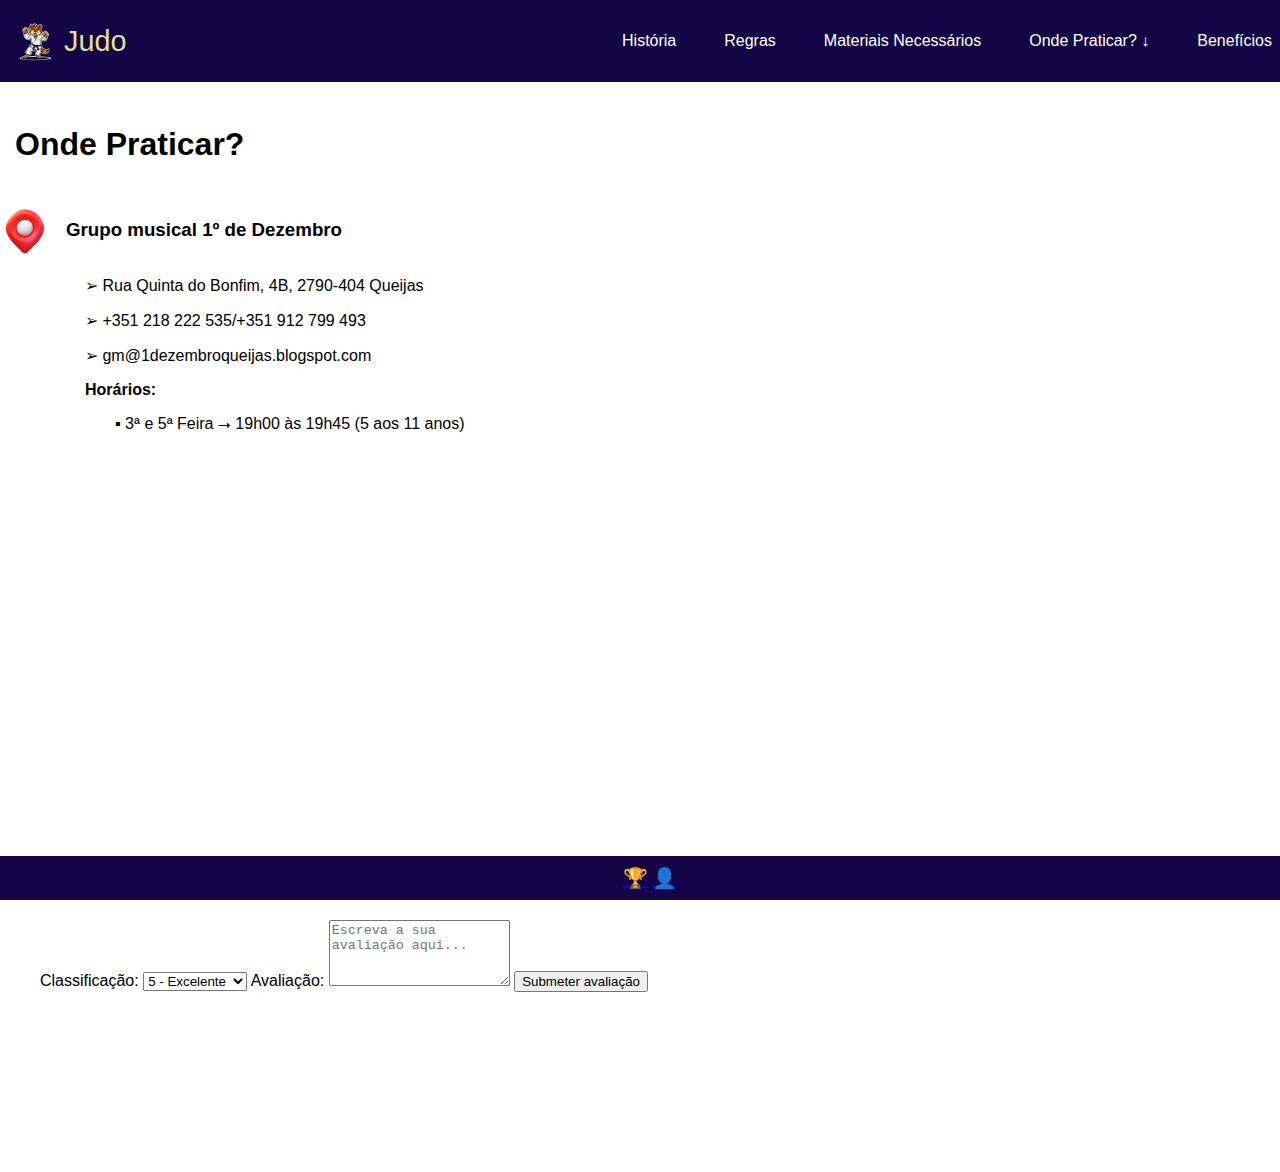
<file: 1dezembro.html>
<!DOCTYPE html>
<html lang="pt-pt">
<head>
  <meta charset="UTF-8" />
  <meta name="viewport" content="width=device-width, initial-scale=1.0" />
  <title>História do Judo</title>
  <link rel="stylesheet" href="judo-mobile.css" />
</head>
<body>

  <nav class="menu">
    <input type="checkbox" id="menu-toggle" />
    <label for="menu-toggle" class="menu-icon">&#9776;</label>

    <div class="logo">
      <img src="mascote-judo.png" alt="Logo Judo" class="logo-img" />
      <span>Judo</span>
    </div>

    <ul class="menu-list">
       <li><a href="historia.html" class="menu-item">História</a></li>
      <li><a href="regras.html" class="menu-item">Regras</a></li>
      <li><a href="materiais.html" class="menu-item">Materiais Necessários</a></li>
      <li>
        <div class="menu-item" id="praticarBtn">Onde Praticar? ↓</div>
        <ul class="submenu-list" id="praticarSubmenu">
          <li><a href="carnaxide.html" class="submenu-item">Carnaxide</a></li>
          <li><a href="alges.html" class="submenu-item">Sport Algés e Dafundo</a></li>
          <li><a href="1dezembro.html" class="submenu-item">Grupo Musical 1º de Dezembro</a></li>
        </ul>
      </li>
      <li><a href="beneficios.html" class="menu-item">Benefícios</a></li>
    </ul>
  </nav>
   <script src="script.js"></script>
    </nav>
 
  <main>
    <div class="clube-info">
      <h1>Onde Praticar?</h1>
    </div>    
    <div class="clube-info">
        <img src="icons8-localização-94.png" class="clube-img">
        <h3><strong>Grupo musical 1º de Dezembro</strong></h3>
    </div>

    <div class="texto">
    <div class="texto">
    <p>➢ Rua Quinta do Bonfim, 4B, 2790-404 Queijas</p>
    <p>➢ +351 218 222 535/+351 912 799 493</p>
    <p>➢ gm@1dezembroqueijas.blogspot.com</p>
    <p><strong>Horários:</strong></p>
    <div class="texto1">
        <p>▪ 3ª e 5ª Feira ⭢ 19h00 às 19h45 (5 aos 11 anos)</p>
    </div>
    <div class="mapa">
        <iframe 
          src="https://www.google.com/maps/embed?pb=!1m18!1m12!1m3!1d6219.754282300512!2d-9.259111212272073!3d38.71755816945157!2m3!1f0!2f0!3f0!3m2!1i1024!2i768!4f13.1!3m3!1m2!1s0xd193391bcd01611%3A0x6b10bcf48923ce9c!2sR.%20Quinta%20do%20Bonfim%204B%2C%202790-404%20Queijas!5e0!3m2!1spt-PT!2spt!4v1714928500485!5m2!1spt-PT!2spt" 
          width="100%" 
          height="300" 
          style="border:0; border-radius: 10px;" 
          allowfullscreen="" 
          loading="lazy" 
          referrerpolicy="no-referrer-when-downgrade">
        </iframe>
      </div>
 </main>

 <main>
  <div class="container">
        <form class="avaliar">
            <h2>Avalie o espaço</h2>

            <label for="rating">Classificação:</label>
            <select id="rating" name="rating">
                <option value="5">5 - Excelente</option>
                <option value="4">4 - Muito bom</option>
                <option value="3">3 - Bom</option>
                <option value="2">2 - Suficiente</option>
                <option value="1">1 - Negativo</option>
            </select>

            <label for="review">Avaliação:</label>
            <textarea id="review" name="review" rows="4" placeholder="Escreva a sua avaliação aqui..." required></textarea>

            <button type="submit">Submeter avaliação</button>
        </form>
 </main>

 <footer>
    <div class="footer footer-icons">
         <span><a href="index.htmll">🏆</a></span>
        <span><a href="perfil.html">👤</a></span>
    </div>
</footer>

</body>
</html>
</file>
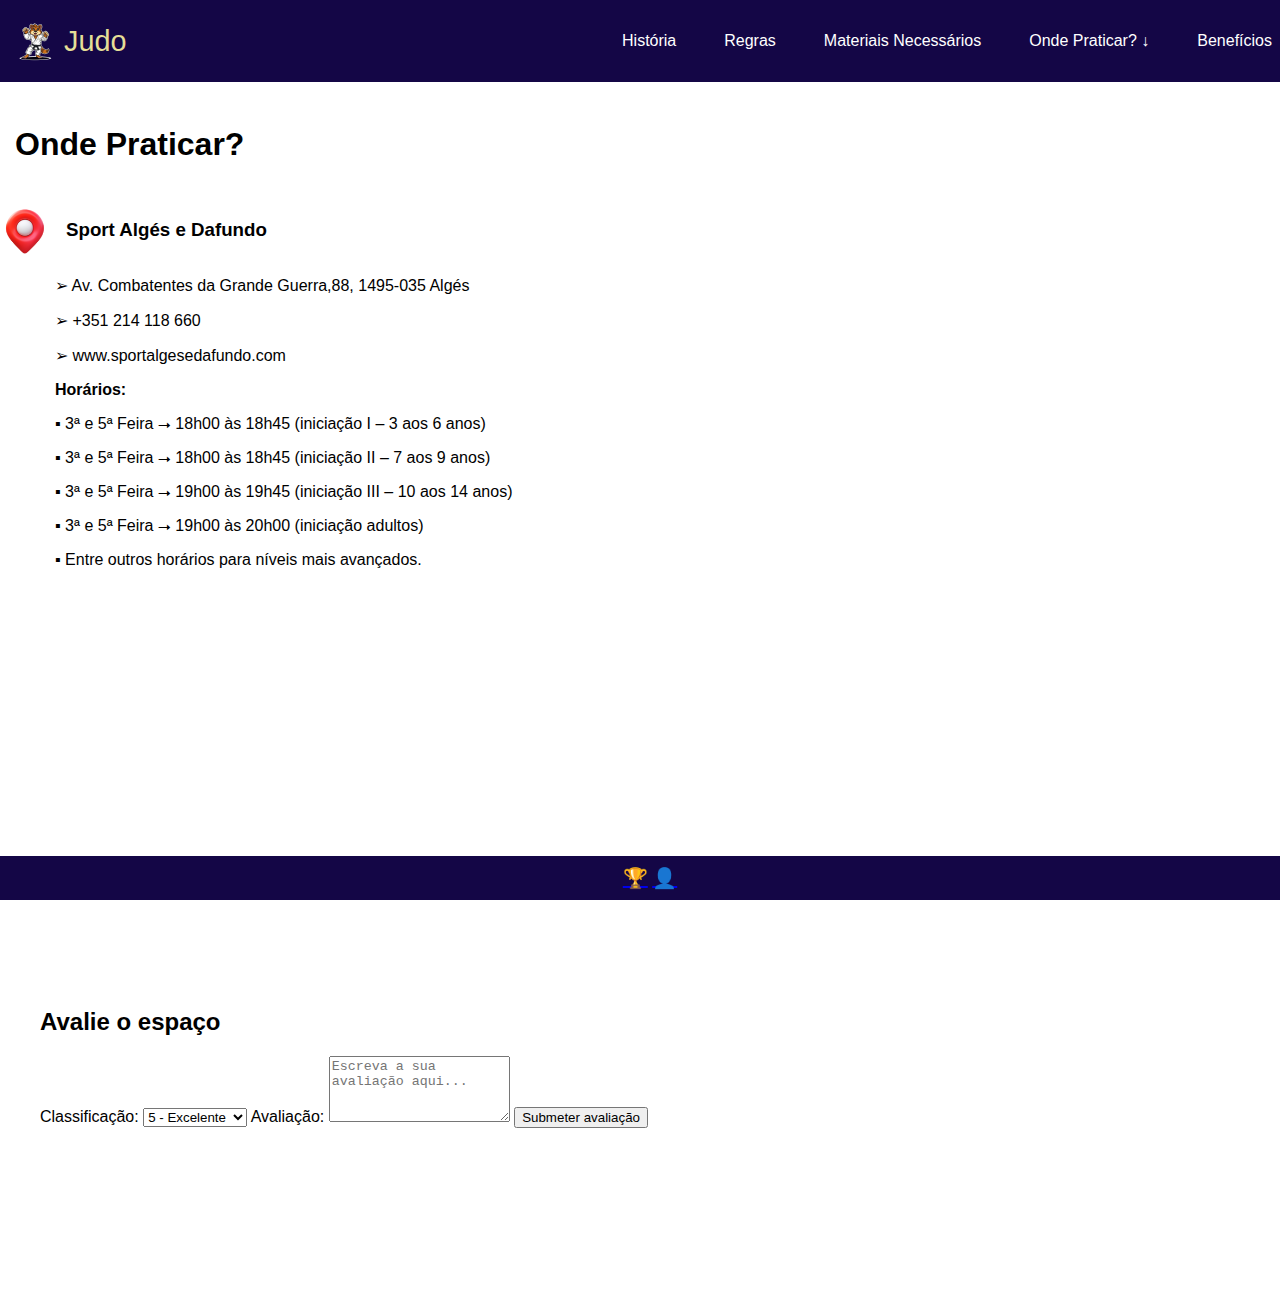
<file: alges.html>
<!DOCTYPE html>
<html lang="pt-pt">
<head>
  <meta charset="UTF-8" />
  <meta name="viewport" content="width=device-width, initial-scale=1.0" />
  <title>Sport Algés e Dafundo</title>
  <link rel="stylesheet" href="judo-mobile.css" />
</head>
<body>

  <nav class="menu">
    <input type="checkbox" id="menu-toggle" />
    <label for="menu-toggle" class="menu-icon">&#9776;</label>

    <div class="logo">
      <img src="mascote-judo.png" alt="Logo Judo" class="logo-img" />
      <span>Judo</span>
    </div>

    <ul class="menu-list">
       <li><a href="historia.html" class="menu-item">História</a></li>
      <li><a href="regras.html" class="menu-item">Regras</a></li>
      <li><a href="materiais.html" class="menu-item">Materiais Necessários</a></li>
      <li>
        <div class="menu-item" id="praticarBtn">Onde Praticar? ↓</div>
        <ul class="submenu-list" id="praticarSubmenu">
          <li><a href="carnaxide.html" class="submenu-item">Carnaxide</a></li>
          <li><a href="alges.html" class="submenu-item">Sport Algés e Dafundo</a></li>
          <li><a href="1dezembro.html" class="submenu-item">Grupo Musical 1º de Dezembro</a></li>
        </ul>
      </li>
      <li><a href="beneficios.html" class="menu-item">Benefícios</a></li>
    </ul>
  </nav>
   <script src="script.js"></script>

  <main>
    <div class="clube-info">
      <h1>Onde Praticar?</h1>
    </div>    
    <div class="clube-info">
        <img src="icons8-localização-94.png" class="clube-img">
        <h3><strong>Sport Algés e Dafundo</strong></h3>
    </div>

    <div class="texto">
      <p>➢ Av. Combatentes da Grande Guerra,88, 1495-035 Algés</p>
      <p>➢ +351 214 118 660</p>
      <p>➢ www.sportalgesedafundo.com</p>
      <p><strong>Horários:</strong></p>
    </div>

    <div class="texto1">
      <p>▪ 3ª e 5ª Feira ⭢ 18h00 às 18h45 (iniciação I – 3 aos 6 anos)</p>
      <p>▪ 3ª e 5ª Feira ⭢ 18h00 às 18h45 (iniciação II – 7 aos 9 anos)</p>
      <p>▪ 3ª e 5ª Feira ⭢ 19h00 às 19h45 (iniciação III – 10 aos 14 anos)</p>
      <p>▪ 3ª e 5ª Feira ⭢ 19h00 às 20h00 (iniciação adultos)</p>
      <p>▪ Entre outros horários para níveis mais avançados.</p>
    </div>

    <div class="mapa">
      <iframe 
        src="https://www.google.com/maps/embed?pb=!1m18!1m12!1m3!1d6225.517008747607!2d-9.22807440738326!3d38.702157065249584!2m3!1f0!2f0!3f0!3m2!1i1024!2i768!4f13.1!3m3!1m2!1s0xd193367e4a89ed1%3A0x2a3fbd792bbdc9f7!2sAv.%20Combatentes%20da%20Grande%20Guerra%2088%2C%201495-035%20Alg%C3%A9s!5e0!3m2!1spt-PT!2spt!4v1714928306675!5m2!1spt-PT!2spt" 
        width="100%" 
        height="300" 
        style="border:0; border-radius: 10px;" 
        allowfullscreen="" 
        loading="lazy" 
        referrerpolicy="no-referrer-when-downgrade">
      </iframe>
    </div>
  </main>

  <script>
    const submenuToggle = document.querySelector('.submenu-toggle');
    submenuToggle.addEventListener('click', function (e) {
      e.preventDefault();
      this.parentElement.classList.toggle('open');
    });
  </script>
  
<main>
<div class="container">
        <form class="avaliar">
            <h2>Avalie o espaço</h2>

            
            <label for="rating">Classificação:</label>
            <select id="rating" name="rating">
                <option value="5">5 - Excelente</option>
                <option value="4">4 - Muito bom</option>
                <option value="3">3 - Bom</option>
                <option value="2">2 - Suficiente</option>
                <option value="1">1 - Negativo</option>
            </select>

            <label for="review">Avaliação:</label>
            <textarea id="review" name="review" rows="4" placeholder="Escreva a sua avaliação aqui..." required></textarea>

            <button type="submit">Submeter avaliação</button>
        </form>
 </main>

<footer>
    <div class="footer footer-icons">
         <span><a href="index.html">🏆</a></span>
        <span><a href="perfil.html">👤</a></span>
    </div>
</footer>

</body>
</html>
</file>
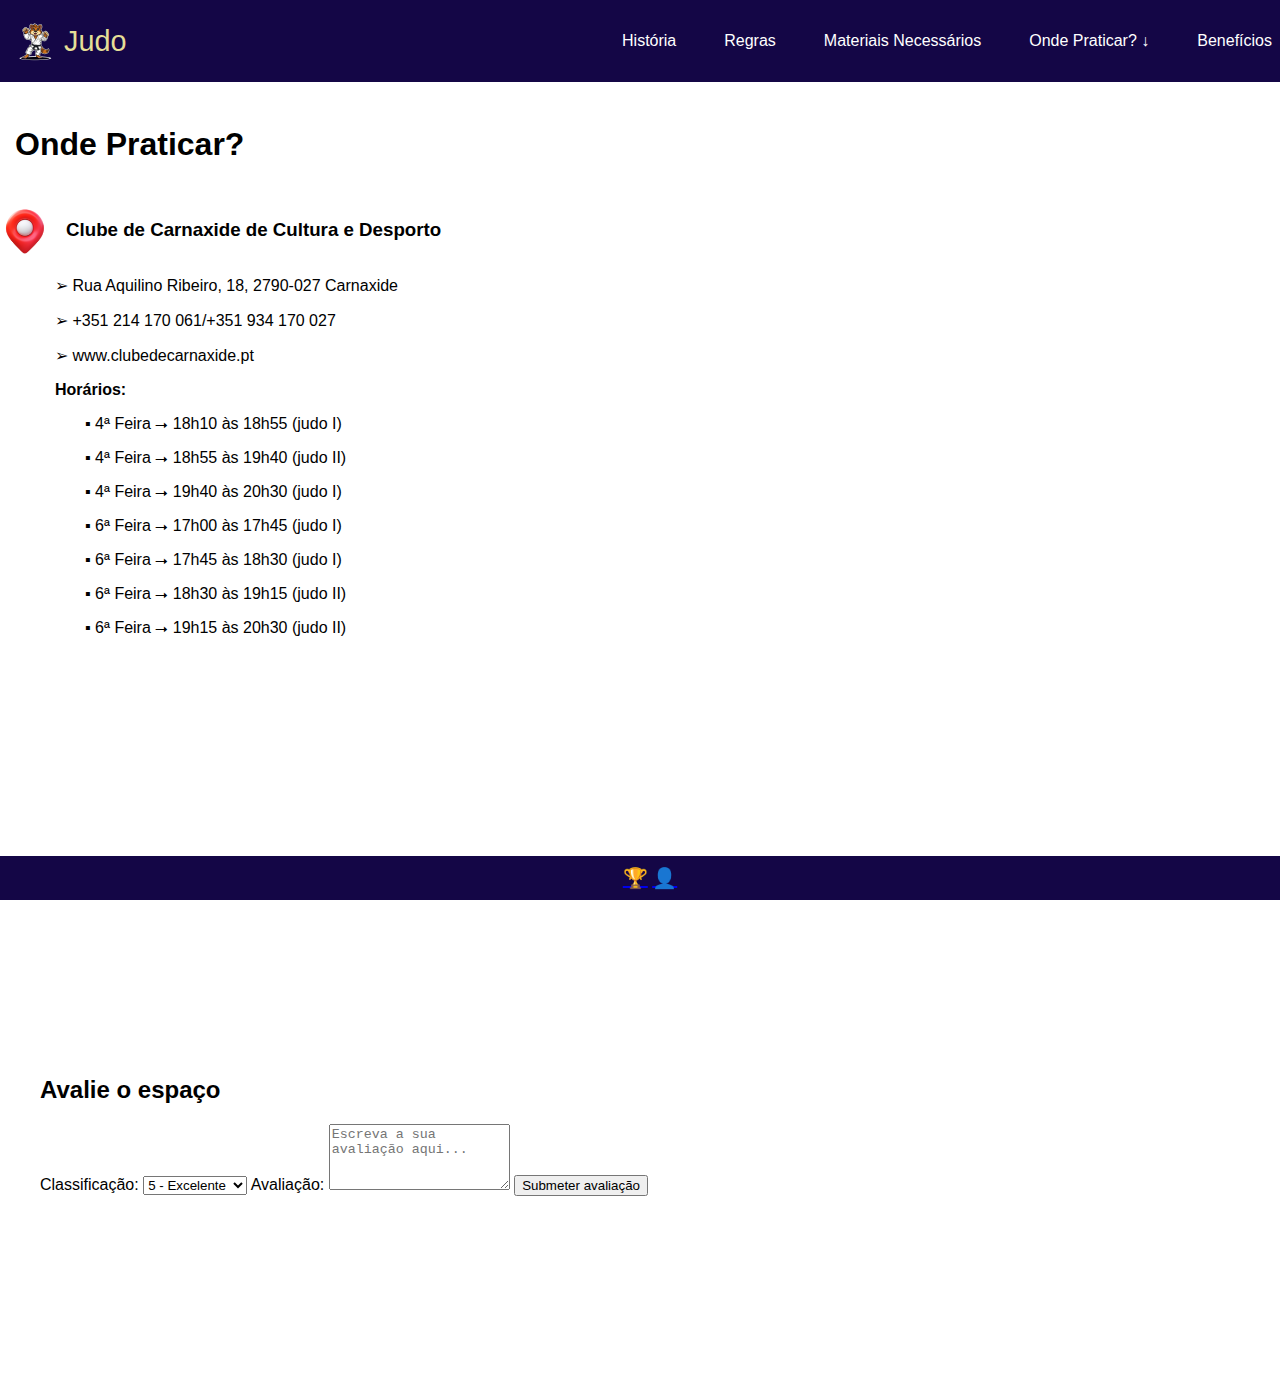
<file: carnaxide.html>
<!DOCTYPE html>
<html lang="pt-pt">
<head>
  <meta charset="UTF-8" />
  <meta name="viewport" content="width=device-width, initial-scale=1.0" />
  <title>História do Judo</title>
  <link rel="stylesheet" href="judo-mobile.css" />
</head>
<body>

  <nav class="menu">
    <input type="checkbox" id="menu-toggle" />
    <label for="menu-toggle" class="menu-icon">&#9776;</label>

    <div class="logo">
      <img src="mascote-judo.png" alt="Logo Judo" class="logo-img" />
      <span>Judo</span>
    </div>

    <ul class="menu-list">
       <li><a href="historia.html" class="menu-item">História</a></li>
      <li><a href="regras.html" class="menu-item">Regras</a></li>
      <li><a href="materiais.html" class="menu-item">Materiais Necessários</a></li>
      <li>
        <div class="menu-item" id="praticarBtn">Onde Praticar? ↓</div>
        <ul class="submenu-list" id="praticarSubmenu">
          <li><a href="carnaxide.html" class="submenu-item">Carnaxide</a></li>
          <li><a href="alges.html" class="submenu-item">Sport Algés e Dafundo</a></li>
          <li><a href="1dezembro.html" class="submenu-item">Grupo Musical 1º de Dezembro</a></li>
        </ul>
      </li>
      <li><a href="beneficios.html" class="menu-item">Benefícios</a></li>
    </ul>
  </nav>
   <script src="script.js"></script>

 <main>
    <div class="clube-info">
        
        <h1>Onde Praticar?</h1>
    </div>    
    <div class="clube-info">
        <img src="icons8-localização-94.png" class="clube-img">
        <h3><strong>Clube de Carnaxide de Cultura e Desporto</strong></h3>
    </div>
    <div class="texto">
    <p>➢ Rua Aquilino Ribeiro, 18, 2790-027 Carnaxide</p>
    <p>➢ +351 214 170 061/+351 934 170 027</p>
    <p>➢ www.clubedecarnaxide.pt</p>
    <p><strong>Horários:</strong></p>
        <div class="texto1">
        <p>▪ 4ª Feira ⭢ 18h10 às 18h55 (judo I)</p>
        <p>▪ 4ª Feira ⭢ 18h55 às 19h40 (judo II)</p>
        <p>▪ 4ª Feira ⭢ 19h40 às 20h30 (judo I)</p>
        <p>▪ 6ª Feira ⭢ 17h00 às 17h45 (judo I)</p>
        <p>▪ 6ª Feira ⭢ 17h45 às 18h30 (judo I)</p>
        <p>▪ 6ª Feira ⭢ 18h30 às 19h15 (judo II)</p>
        <p>▪ 6ª Feira ⭢ 19h15 às 20h30 (judo II)</p>
    </div>
    <div class="mapa">
        <iframe 
          src="https://www.google.com/maps/embed?pb=!1m18!1m12!1m3!1d3101.509953305695!2d-9.2421237!3d38.7239296!2m3!1f0!2f0!3f0!3m2!1i1024!2i768!4f13.1!3m3!1m2!1s0xd1932ad1e3b89d5%3A0x47aeabe85d1a6c56!2sR.%20Aquilino%20Ribeiro%2018%2C%202790-027%20Carnaxide%2C%20Portugal!5e0!3m2!1spt-PT!2spt!4v1714927453562!5m2!1spt-PT!2spt" 
          width="100%" 
          height="300" 
          style="border:0; border-radius: 10px;" 
          allowfullscreen="" 
          loading="lazy" 
          referrerpolicy="no-referrer-when-downgrade">
        </iframe>
      </div>
    </div>
 </main>

 <main>
 <div class="container">
        <form class="avaliar">
            <h2>Avalie o espaço</h2>

            
            <label for="rating">Classificação:</label>
            <select id="rating" name="rating">
                <option value="5">5 - Excelente</option>
                <option value="4">4 - Muito bom</option>
                <option value="3">3 - Bom</option>
                <option value="2">2 - Suficiente</option>
                <option value="1">1 - Negativo</option>
            </select>

            <label for="review">Avaliação:</label>
            <textarea id="review" name="review" rows="4" placeholder="Escreva a sua avaliação aqui..." required></textarea>

            <button type="submit">Submeter avaliação</button>
        </form>
 </main>

<footer>
    <div class="footer footer-icons">
         <span><a href="index.html">🏆</a></span>
        <span><a href="perfil.html">👤</a></span>
    </div>
</footer>

</body>
</html>
</file>
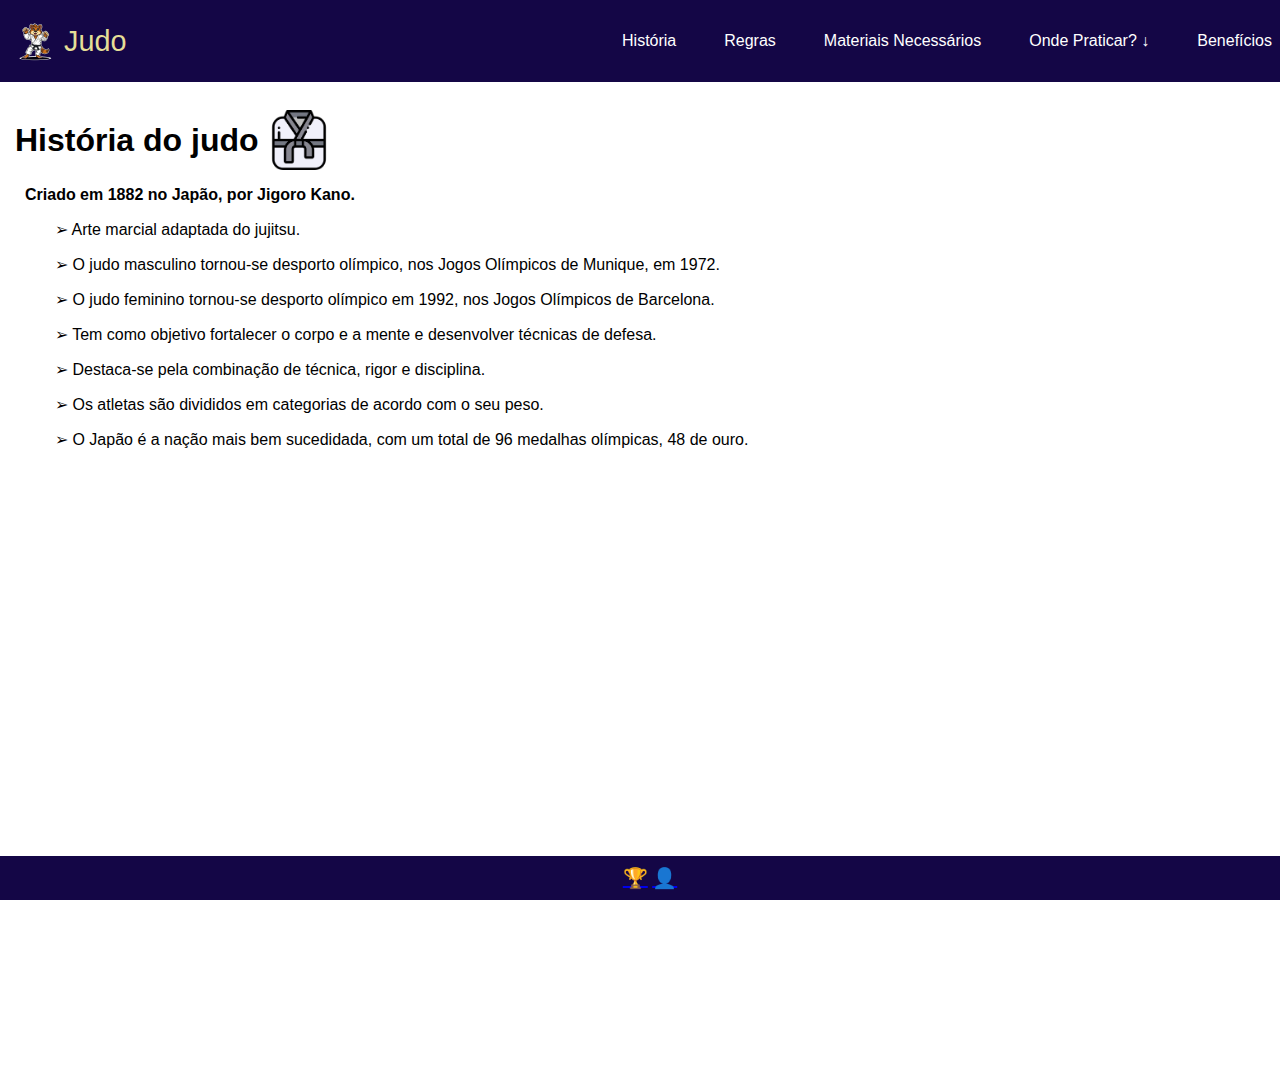
<file: historia.html>
<!DOCTYPE html>
<html lang="pt-pt">
<head>
  <meta charset="UTF-8" />
  <meta name="viewport" content="width=device-width, initial-scale=1.0" />
  <title>História do Judo</title>
  <link rel="stylesheet" href="judo-mobile.css" />
</head>
<body>

  <nav class="menu">
    <input type="checkbox" id="menu-toggle" />
    <label for="menu-toggle" class="menu-icon">&#9776;</label>

    <div class="logo">
      <img src="mascote-judo.png" alt="Logo Judo" class="logo-img" />
      <span>Judo</span>
    </div>

     <ul class="menu-list">
       <li><a href="historia.html" class="menu-item">História</a></li>
      <li><a href="regras.html" class="menu-item">Regras</a></li>
      <li><a href="materiais.html" class="menu-item">Materiais Necessários</a></li>
      <li>
        <div class="menu-item" id="praticarBtn">Onde Praticar? ↓</div>
        <ul class="submenu-list" id="praticarSubmenu">
          <li><a href="carnaxide.html" class="submenu-item">Carnaxide</a></li>
          <li><a href="alges.html" class="submenu-item">Sport Algés e Dafundo</a></li>
          <li><a href="1dezembro.html" class="submenu-item">Grupo Musical 1º de Dezembro</a></li>
        </ul>
      </li>
      <li><a href="beneficios.html" class="menu-item">Benefícios</a></li>
    </ul>
  </nav>
   <script src="script.js"></script>

  <main>
  <div class="subtitulo-imagem">
    <h1>História do judo</h1>
    <img src="história.png" alt="Ícone de judogi" class="historia-img" />
  </div>

    <p><strong>Criado em 1882 no Japão, por Jigoro Kano.</strong></p>
    <div class="texto">
    <p>➢ Arte marcial adaptada do jujitsu.</p>
    <p>➢ O judo masculino tornou-se desporto olímpico, nos Jogos Olímpicos de Munique, em 1972.</p>
    <p>➢ O judo feminino tornou-se desporto olímpico em 1992, nos Jogos Olímpicos de Barcelona.</p>
    <p>➢ Tem como objetivo fortalecer o corpo e a mente e desenvolver técnicas de defesa.</p>
    <p>➢ Destaca-se pela combinação de técnica, rigor e disciplina.</p>
    <p>➢ Os atletas são divididos em categorias de acordo com o seu peso.</p>
    <p>➢ O Japão é a nação mais bem sucedidada, com um total de 96 medalhas olímpicas, 48 de ouro.</p>
    </div>
  </main>

<footer>
    <div class="footer footer-icons">
         <span><a href="index.html">🏆</a></span>
        <span><a href="perfil.html">👤</a></span>
    </div>
</footer>

</body>
</html>
</file>
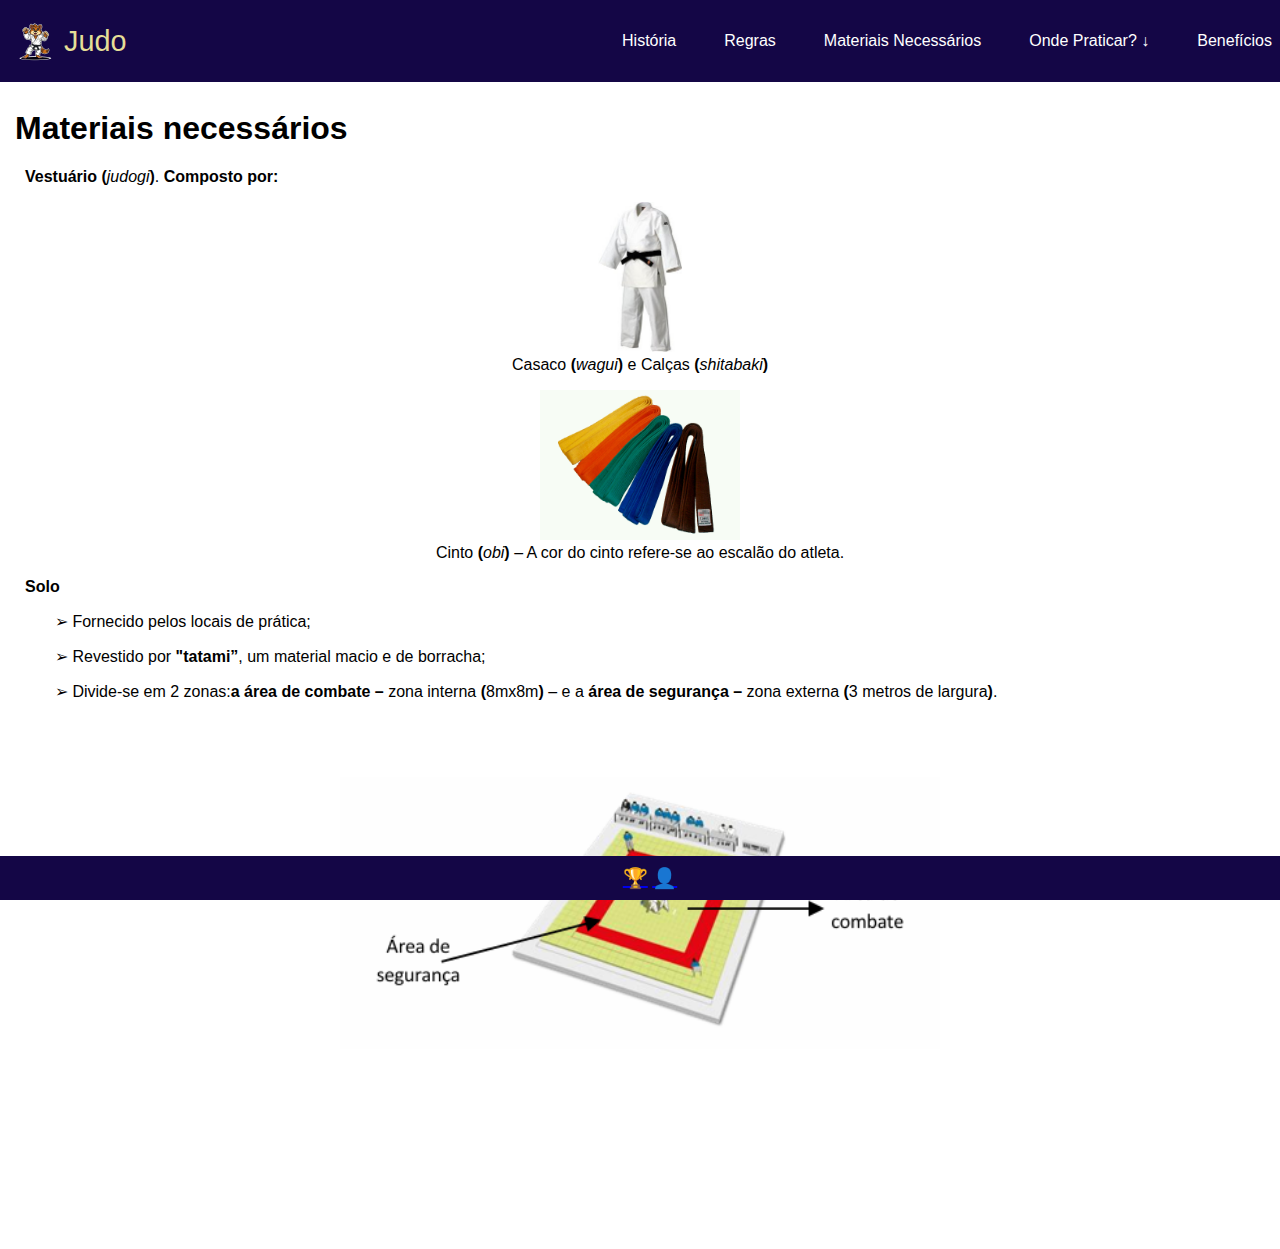
<file: materiais.html>
<!DOCTYPE html>
<html lang="pt-pt">
<head>
  <meta charset="UTF-8" />
  <meta name="viewport" content="width=device-width, initial-scale=1.0" />
  <title>Materiais necessários</title>
  <link rel="stylesheet" href="judo-mobile.css" />
  </head>
<body>

  <nav class="menu">
    <input type="checkbox" id="menu-toggle" />
    <label for="menu-toggle" class="menu-icon">&#9776;</label>

    <div class="logo">
      <img src="mascote-judo.png" alt="Logo Judo" class="logo-img" />
      <span>Judo</span>
    </div>

     <ul class="menu-list">
       <li><a href="historia.html" class="menu-item">História</a></li>
      <li><a href="regras.html" class="menu-item">Regras</a></li>
      <li><a href="materiais.html" class="menu-item">Materiais Necessários</a></li>
      <li>
        <div class="menu-item" id="praticarBtn">Onde Praticar? ↓</div>
        <ul class="submenu-list" id="praticarSubmenu">
          <li><a href="carnaxide.html" class="submenu-item">Carnaxide</a></li>
          <li><a href="alges.html" class="submenu-item">Sport Algés e Dafundo</a></li>
          <li><a href="1dezembro.html" class="submenu-item">Grupo Musical 1º de Dezembro</a></li>
        </ul>
      </li>
      <li><a href="beneficios.html" class="menu-item">Benefícios</a></li>
    </ul>
  
   <script src="script.js"></script>
  </nav>

  <main>
    
    <h1>Materiais necessários</h1>
    
        <p><strong>Vestuário</strong> <strong>(</strong><i>judogi</i><strong>)</strong>. <strong>Composto por:</strong></p> 
    
    <div class="texto">
      <figure style="text-align: center;">
  <img src="wagui.jpg" alt="Casaco e calças" height="150px">
  <figcaption>Casaco <strong>(</strong><i>wagui</i><strong>)</strong> e Calças <strong>(</strong><i>shitabaki</i><strong>)</strong></figcaption>
</figure>
<figure style="text-align: center;">
  <img src="obi.jpg" alt="Cintos de judo" height="150px">
  <figcaption>
    Cinto <strong>(</strong><i>obi</i><strong>)</strong> – A cor do cinto refere-se ao escalão do atleta.
  </figcaption>
</figure>
</div>

  
  <p><strong>Solo</strong></p>
     <div class="texto">
    <p>➢ Fornecido pelos locais de prática;
    <p>➢ Revestido por <strong>"tatami”</strong>, um material macio e de borracha;</p>
    <p>➢ Divide-se em 2 zonas:<strong>a área de combate –</strong> zona interna <strong>(</strong>8mx8m<strong>)</strong> – e a <strong>área de segurança –</strong> zona externa <strong>(</strong>3 metros de largura<strong>)</strong>. 
    </div>
    <div class="main-content">
  <img src="judo_materiais.PNG" alt="Materiais" style="width: 100%; max-width: 600px; display: block; margin: 0 auto;" />
</div>
 </main> 
<footer>
    <div class="footer footer-icons">
        <span><a href="index.html">🏆</a></span>
        <span><a href="perfil.html">👤</a></span>
    </div>
</footer>

</body>
</html>
</file>
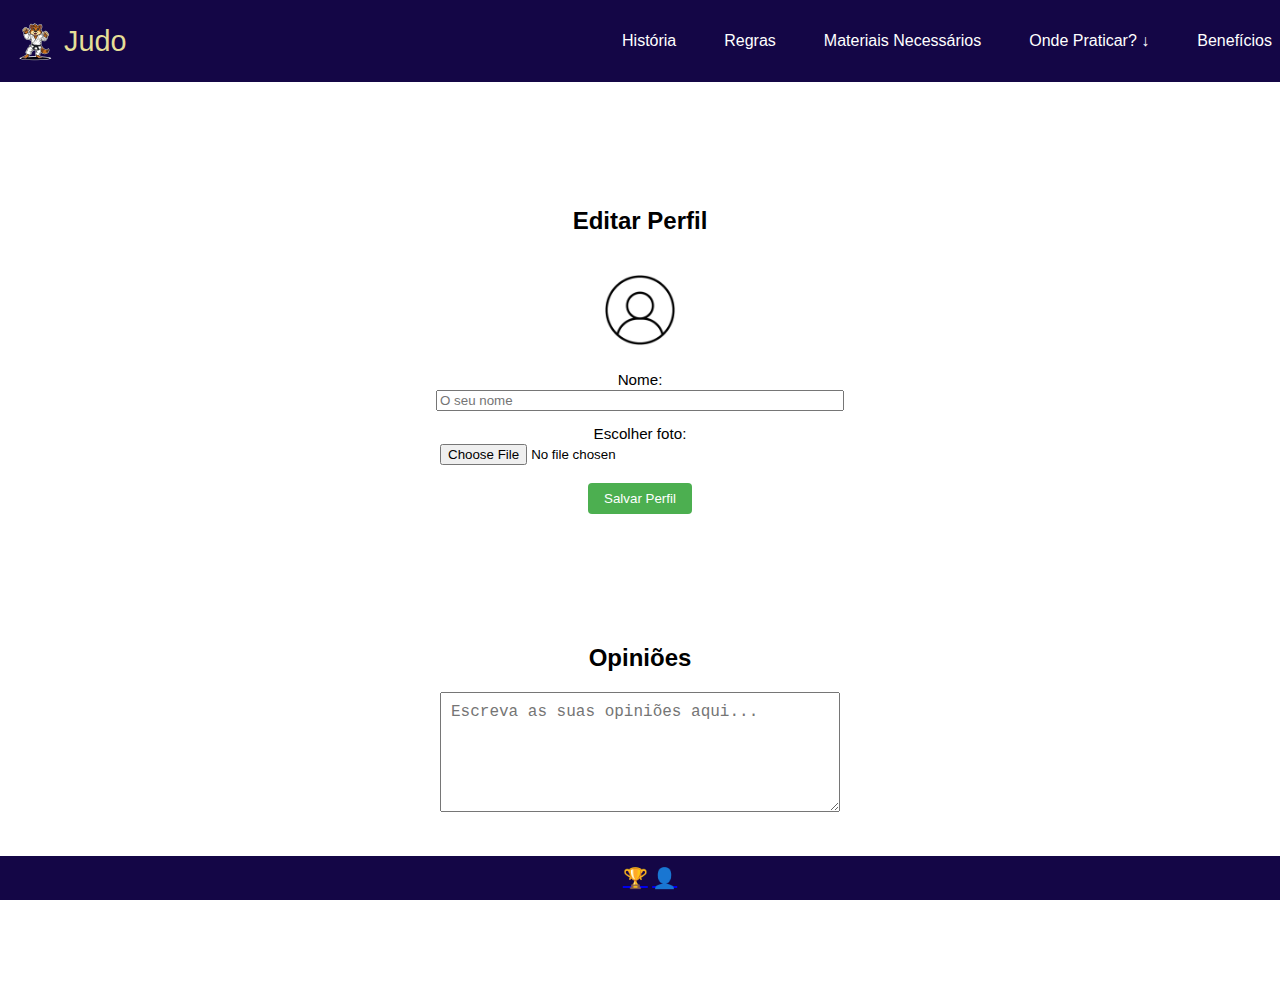
<file: perfil.html>
<!DOCTYPE html>
<html lang="pt-pt">
<head>
  <meta charset="UTF-8" />
  <meta name="viewport" content="width=device-width, initial-scale=1.0" />
  <title>Perfil</title>
  <link rel="stylesheet" href="judo-mobile.css" />
  <style>

header h1 {
    text-align: center;
    margin-top: 20px;
    margin-bottom: 10px;
  }
 
.perfil-section {
      margin-bottom: 20px;
    }

.perfil-section h2 {
      margin-bottom: 10px;
    }

.perfil-container {
    max-width: 600px;
    margin: 10px auto; 
    padding: 10px 20px;
    border: none;
    border-radius: 8px;
    display: flex;
    flex-direction: column;
    align-items: center;
    text-align: center;
  }

.edit-profile,
.opinions-section {
    width: 100%;
    display: flex;
    flex-direction: column;
    align-items: center;
    margin: 0; 
  }
    
.profile-image {
    width: 90px;
    height: 90px;
    object-fit: cover;
    border-radius: 50%;
    margin: 10px 0;
  }

.edit-profile {
  width: 100%;
  display: flex;
  flex-direction: column;
  align-items: center;
}

.edit-profile input,
.edit-profile textarea,
.opinions-box {
    width: 90%;
    max-width: 400px;
    margin-bottom: 8px; 
}

.edit-profile label {
    margin-top: 6px;
    margin-bottom: 2px;
    font-size: 0.95rem;
 }


.opinions-section {
  width: 100%;
  display: flex;
  flex-direction: column;
  align-items: center;
}

.opinions-box {
    height: 120px;
    resize: vertical;
  }
  
button {
    margin-top: 10px;
    padding: 8px 16px;
    background-color: #4CAF50;
    color: white;
    border: none;
    border-radius: 4px;
    cursor: pointer;
  }

button:hover {
    background-color: #45a049;
  }
</style>
</head>

<body>

  <nav class="menu">
    <input type="checkbox" id="menu-toggle" />
    <label for="menu-toggle" class="menu-icon">&#9776;</label>

    <div class="logo">
      <img src="mascote-judo.png" alt="Logo Judo" class="logo-img" />
      <span>Judo</span>
    </div>

    <ul class="menu-list">
       <li><a href="historia.html" class="menu-item">História</a></li>
      <li><a href="regras.html" class="menu-item">Regras</a></li>
      <li><a href="materiais.html" class="menu-item">Materiais Necessários</a></li>
      <li>
  <div class="menu-item" id="praticarBtn">Onde Praticar? ↓</div>
  <ul class="submenu-list" id="praticarSubmenu">
    <li><a href="carnaxide.html" class="submenu-item">Carnaxide</a></li>
    <li><a href="alges.html" class="submenu-item">Sport Algés e Dafundo</a></li>
    <li><a href="1dezembro.html" class="submenu-item">Grupo Musical 1º de Dezembro</a></li>
  </ul>
</li>
      <li><a href="beneficios.html" class="menu-item">Benefícios</a></li>
    </ul>
  </nav>

  <header>
    <h1>O meu perfil</h1>
  </header>

  <section class="perfil-container">
       <div class="edit-profile">
      <h2>Editar Perfil</h2>
      <img src="perfil-padrao.png" alt="Foto de Perfil" id="fotoPerfil" class="profile-image" />
      
      <label for="nomeInput">Nome:</label>
      <input type="text" id="nomeInput" placeholder="O seu nome" />

      <label for="fotoInput">Escolher foto:</label>
      <input type="file" id="fotoInput" accept="image/*" />

      <button onclick="salvarPerfil()">Salvar Perfil</button>
    </div>

    <div class="opinions-section">
      <h2>Opiniões</h2>
      <textarea class="opinions-box" id="opinions" placeholder="Escreva as suas opiniões aqui..."></textarea>
    </div>
  </section>

  <footer>
    <div class="footer footer-icons">
      <span><a href="index.html">🏆</a></span>
      <span><a href="perfil.html" id="perfil-link" title="Ver Perfil">👤</a></span>
    </div>
  </footer>

  <script>
    function salvarPerfil() {
      const nome = document.getElementById('nomeInput').value;
      const opinions = document.getElementById('opinions').value;
      const fotoInput = document.getElementById('fotoInput');
      const foto = document.getElementById('fotoPerfil');

      
      alert(`Perfil salvo!\nNome: ${nome}\nOpiniões: ${opinions}`);

    
      if (fotoInput.files && fotoInput.files[0]) {
        const reader = new FileReader();
        reader.onload = function(e) {
          foto.src = e.target.result;
        }
        reader.readAsDataURL(fotoInput.files[0]);
      }
    }
  </script>
<script src="script.js"></script>
</body>
</html>
</file>
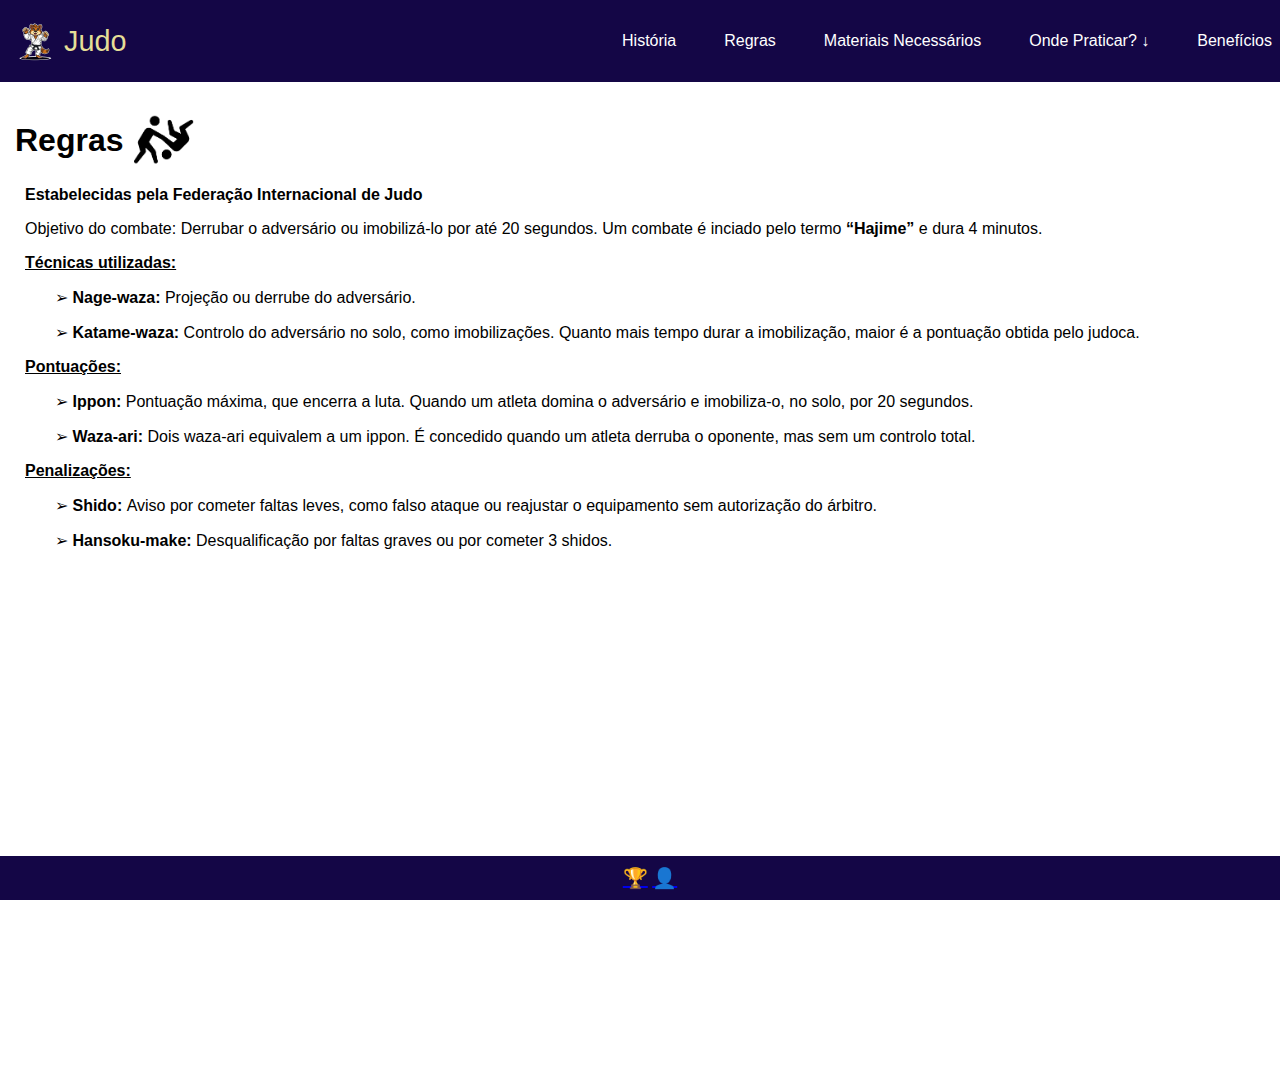
<file: regras.html>
<!DOCTYPE html>
<html lang="pt-pt">
<head>
  <meta charset="UTF-8" />
  <meta name="viewport" content="width=device-width, initial-scale=1.0" />
  <title>Materiais necessários</title>
  <link rel="stylesheet" href="judo-mobile.css" />
  </head>
<body>

<nav class="menu">
    <input type="checkbox" id="menu-toggle" />
    <label for="menu-toggle" class="menu-icon">&#9776;</label>

    <div class="logo">
      <img src="mascote-judo.png" alt="Logo Judo" class="logo-img" />
      <span>Judo</span>
  </div>

       <ul class="menu-list">
       <li><a href="historia.html" class="menu-item">História</a></li>
      <li><a href="regras.html" class="menu-item">Regras</a></li>
      <li><a href="materiais.html" class="menu-item">Materiais Necessários</a></li>
      <li>
        <div class="menu-item" id="praticarBtn">Onde Praticar? ↓</div>
        <ul class="submenu-list" id="praticarSubmenu">
          <li><a href="carnaxide.html" class="submenu-item">Carnaxide</a></li>
          <li><a href="alges.html" class="submenu-item">Sport Algés e Dafundo</a></li>
          <li><a href="1dezembro.html" class="submenu-item">Grupo Musical 1º de Dezembro</a></li>
        </ul>
      </li>
      <li><a href="beneficios.html" class="menu-item">Benefícios</a></li>
    </ul>
  
   <script src="script.js"></script>
  </nav>

  <main>
  <div class="subtitulo-imagem">
    <h1>Regras</h1>
    <img src="regrasimg.png" alt="Regras Judo" class="regras-img" />
  </div>

    <p><strong>Estabelecidas pela Federação Internacional de Judo</strong></p> 
    <p>Objetivo do combate: Derrubar o adversário ou imobilizá-lo por até 20 segundos. Um combate é inciado pelo termo <strong>“Hajime”</strong> e dura 4 minutos. </p> 
    <p><u><strong>Técnicas utilizadas:</strong></u></p> 
    <div class="texto">
    <p>➢ <strong>Nage-waza:</strong> Projeção ou derrube do adversário.</p>
    <p>➢ <strong>Katame-waza:</strong> Controlo do adversário no solo, como imobilizações. Quanto mais tempo durar a imobilização, maior é a pontuação obtida pelo judoca.</p>
    </div>
    <p><u><strong>Pontuações:</strong></u></p> 
    <div class="texto">
    <p>➢ <strong>Ippon:</strong> Pontuação máxima, que encerra a luta. Quando um atleta domina o adversário e imobiliza-o, no solo, por 20 segundos.</p>
    <p>➢ <strong>Waza-ari:</strong> Dois waza-ari equivalem a um ippon. É concedido quando um atleta derruba o oponente, mas sem um controlo total.</p>
    </div>
    <p><u><strong>Penalizações:</strong></u></p> 
    <div class="texto">
    <p>➢ <strong>Shido: </strong> Aviso por cometer faltas leves, como falso ataque ou reajustar o equipamento sem autorização do árbitro.</p>
    <p>➢ <strong>Hansoku-make:</strong> Desqualificação por faltas graves ou por cometer 3 shidos. </p>
    </div>
  </main>

<footer>
    <div class="footer footer-icons">
         <span><a href="index.html">🏆</a></span>
        <span><a href="perfil.html">👤</a></span>
    </div>
</footer>

</body>
</html>
</file>
<file: judo-mobile.css>
:root {
  --cor1: #00000041;
  --cor2: #b9cbbc;
  --cor3: #e5de97;
  --cor4: #97c1c7;
  --cor5: #398599;
  --cor6: #1f4f85;
  --cor7: #001456;
  --cor8: #140646;
  --cor9: #a6bed6;
  --cor10: #2f8171;
  --cor-texto: #ffffff;
  --cor-hover-texto: #ffffff;
  --cor-texto-ativo: #000000;
}

body.inicio {
  background-image: url("judo-mobile-vertical1.jpg");
  background-size: cover;
  background-position: center;
  background-repeat: no-repeat;
  background-attachment: fixed;
}

body {
  background-color: white;
  margin: 0;
  padding: 0;
  font-family: sans-serif;
  display: block;
  min-height: 100vh;
  padding-bottom: 80px;
}

.menu {
  position: fixed;
  background-color:var(--cor8);
  position: relative;
  display: flex;
  justify-content: space-between;
  align-items: center;
  padding: 1rem;
  flex-wrap: wrap;
  position: fixed;
  top: 0;
  width: 100%;
  z-index: 1000;
}

.menu-icon {
  display: block;
  padding: 1rem;
  margin-right: 1.1rem; 
  color: var(--cor3);
  cursor: pointer;
  font-size: 1.6rem;
  order: 2;
}

.menu-list {
  list-style: none;
  margin: 0;
  padding: 0;
  display: none;
  flex-direction: column;
  background-color: rgba(1, 3, 34, 0.774);
  position: absolute;
  top: 100%;
  left: 0;
  right: 0;
  z-index: 100;
}

.menu-list li {
  border-bottom: 1px solid var(--cor3);
}

.menu-item {
  color: var(--cor-texto); 
  text-decoration: none;
  display: block;
  padding: 1rem;
  transition: background-color 0.3s;
}

.menu-item:hover {
  background-color: rgba(36, 155, 149, 0.658);
  color: var(--cor-hover-texto); 
}

.menu-item.active {
  background-color: var(--cor4); 
  color: var(--cor-texto-ativo); 
}

#menu-toggle {
  display: none;
}

#menu-toggle:checked + .menu-icon + .logo + .menu-list {
  display: flex;
}

@media(min-width: 768px) {
  .menu-icon {
    display: none;
  }

.menu-list{
    display: flex;
    flex-direction: row;
    justify-content: center;
    position: static;
    background-color: transparent;
    backdrop-filter: none;
  }

.menu-list li {
    border: none;
  }

  .menu-item {
    padding: 1rem 1.5rem;
  }
}


.submenu-list {
  list-style: none;
  margin: 0;
  padding-left: 20px;
  display: none; 
  background-color: #444;
  border-radius: 4px;
}


.submenu-item {
  display: block;
  padding: 8px 12px;
  color: #fff;
  text-decoration: none;
}

.submenu-item:hover {
  background-color: #666;
}

.submenu-list.abrir {
  display: block;
}
.logo {
  display: flex;
  align-items: center;
  font-size: 1.8rem;
  color: var(--cor3);
  flex: 1;
}

.logo-img {
  width: 40px; 
  height: 40px;
  margin-right: 8px;
}

.container-noticias {
  position: absolute;
  top: 15vh; 
  left: 50%;
  transform: translateX(-50%);
  width: 90%;
  max-width: 1200px;
  z-index: 2;
  display: flex;
  flex-wrap: wrap;
  gap: 20px;
  justify-content: center;
}

.caixa-noticia {
  background-color: rgba(255, 255, 255, 0.8); 
  border: 2px solid #3a7bd5;
  border-radius: 8px;
  width: 300px;
  padding: 15px;
  box-shadow: 0 2px 5px rgba(0, 0, 0, 0.1);
  transition: box-shadow 0.3s ease;
}

.caixa-noticia:hover {
  box-shadow: 0 5px 15px rgba(58, 123, 213, 0.5);
}

.caixa-noticia h3 {
  margin-top: 0;
  font-size: 18px;
  color: #3a7bd5;
}

.caixa-noticia h3 a {
  color: inherit;
  text-decoration: none;
}

.caixa-noticia h3 a:hover {
  text-decoration: underline;
}

.caixa-noticia p {
  font-size: 14px;
  margin: 10px 0;
  color: #555;
}

.caixa-noticia small {
  display: block;
  text-align: right;
  color: #999;
  font-size: 12px;
}

.main-content {
  margin-top: 60px;
  padding: 1rem;
  padding-bottom: 120px;
  box-sizing: border-box;
}

.content {
  width: 100vw;
  position: relative;
}

.content img {
  width: 100%;
  height: 100%;
  object-fit: cover;
  display: block;
}

h1 {
  margin-top: 110px; 
  margin-left: 15px;
}

h2 {
  margin-top: 130px;
}

.texto{
  margin-left: 30px;
  margin-right: 30px;
}

.texto1{
  margin-left: 30px;
  margin-right: 30px;
}

p{
    margin-left: 25px;
}

.subtitulo-imagem {
  display: flex;
  align-items: center;
  gap: 10px;
  margin-top: 110px;
  margin-left: 15px;
  flex-wrap: wrap;
}

.subtitulo-imagem h1 {
  margin: 0;
}

.subtitulo-imagem h2 {
  margin: 0;
}

.regras-img {
  height: 60px;
  width: auto;
}

.medalha-img {
  height: 60px; 
  width: auto;
}
 
.historia-img {
  height: 60px; 
  width: auto;
}

.clube-info {
    display: flex;
    align-items: center;
    gap: 1rem;
    margin-top: 1rem;
    margin-bottom: 1rem;
  }
  
.clube-img {
    width: 50px; 
    height: auto;
    border-radius: 8px;
  }

.avaliar {
  margin-bottom: 100px; 
  margin-left: 40px;
  margin-top: -50px;
}

.mapa{
  margin-top: 55px;
}

.opinions-box {
  height: 120px;
  width: 90%;
  max-width: 400px;
  resize: vertical;
  display: block;
  margin: 0 auto 20px auto;
  padding: 10px;
  font-size: 1rem;
  box-sizing: border-box;
}

footer {
    position: fixed;
    bottom: 0;
    width: 100%;
    background: var(--cor8);
    color: white;
    padding: 10px;
    display: flex;
    justify-content: center;
    z-index: 1000;
    align-items: center;;
  }

.footer-icons span {
    font-size: 20px;
    cursor: pointer;
}

#loading-screen {
  position: fixed;
  top: 0;
  left: 0;
  width: 100vw;
  height: 100vh;
  background-color: #ffffff;
  display: flex;
  justify-content: center;
  align-items: center;
  z-index: 9999;
  transition: opacity 0.5s ease-out;
}

#loading-screen.hide {
  opacity: 0;
  pointer-events: none;
}

.loader-wrapper {
  position: relative;
  text-align: center;
}

.loader-mascote {
  width: 120px;
  height: auto;
  position: relative;
  z-index: 2;
}

.circle-rotating {
  position: absolute;
  top: 28%;
  left: 45%;
  width: 180px;
  height: 180px;
  margin-top: -90px;
  margin-left: -90px;
  border-radius: 50%;
  border: 6px solid transparent;
  border-top: 6px solid red;
  border-right: 6px solid orange;
  border-bottom: 6px solid blue;
  border-left: 6px solid green;
  animation: spin 2s linear infinite;
  z-index: 1;
}

.loader-text {
  margin-top: 40px;
  font-size: 3rem;
  font-family: 'Segoe UI', Tahoma, Geneva, Verdana, sans-serif;
  font-weight: bold;
  color: #0056ff;
  display: flex;
  justify-content: center;
  gap: 0.2em;
}

.loader-text span {
  position: relative;
  display: inline-block;
}

.loader-text span::before,
.loader-text span::after {
  content: attr(data-letter);
  position: absolute;
  left: 0;
  top: 0;
  z-index: -1;
  color: rgba(0, 85, 255, 0.3);
}

.loader-text span::before {
  transform: translate(4px, 2px);
  opacity: 0.4;
  filter: blur(0.5px);
}

.loader-text span::after {
  transform: translate(8px, 4px);
  opacity: 0.2;
  filter: blur(1px);
}

@keyframes spin {
  0% { transform: rotate(0deg); }
  100% { transform: rotate(360deg); }
}
</file>
